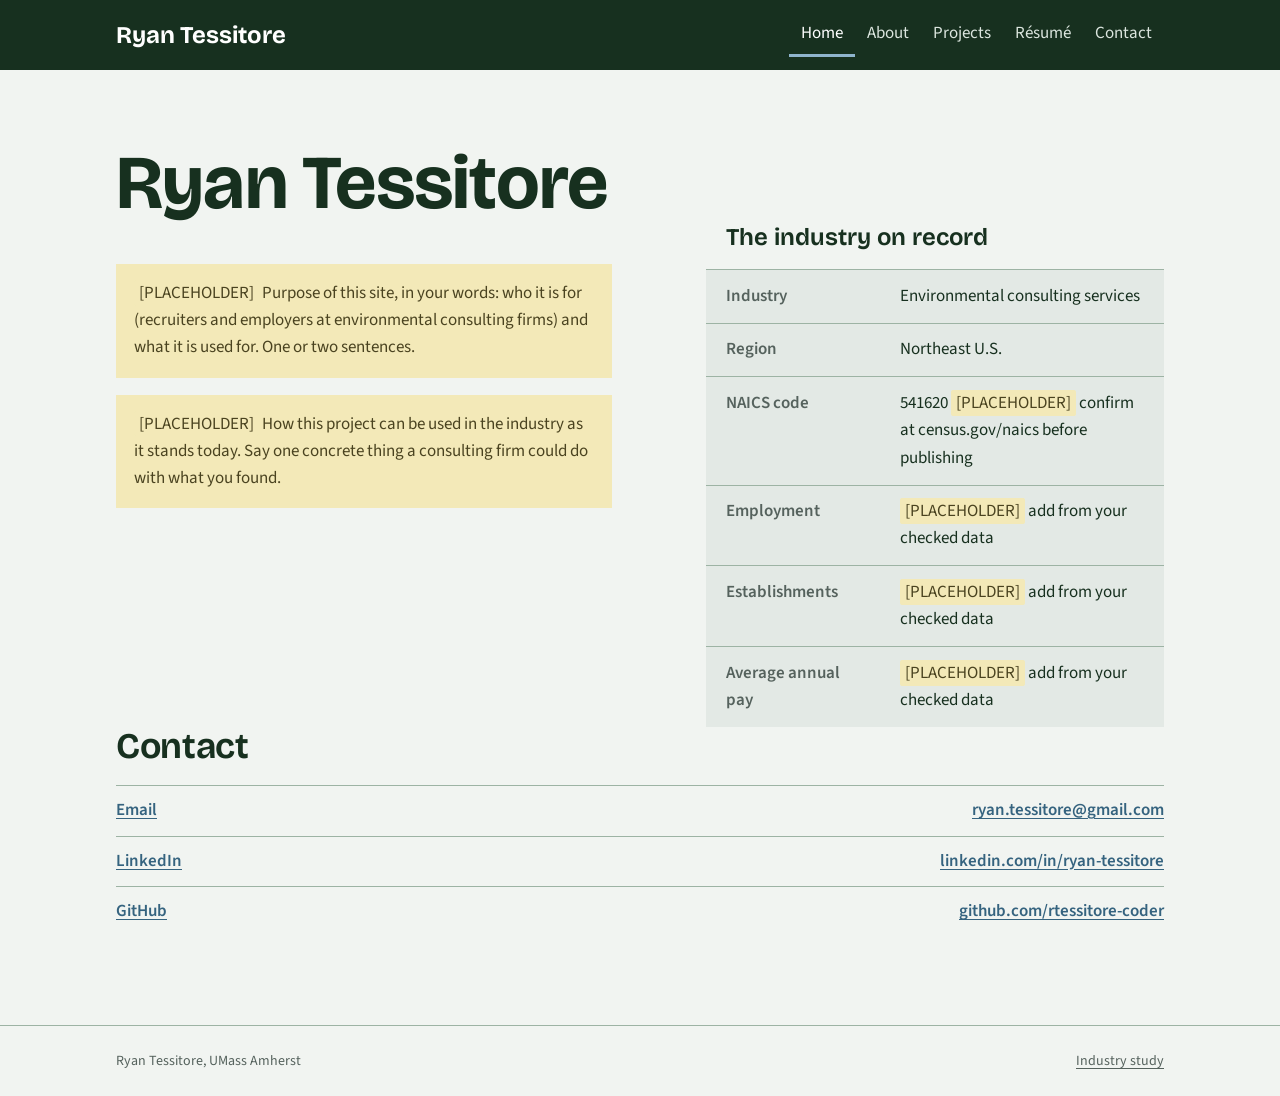
<file: index.html>
<!doctype html>
<html lang="en">
<head>
  <meta charset="utf-8">
  <meta name="viewport" content="width=device-width, initial-scale=1">
  <title>Ryan Tessitore | Environmental Consulting</title>
  <meta name="description" content="Portfolio of Ryan Tessitore, UMass Amherst resource economics student: a data-driven study of environmental consulting services in the Northeast U.S.">
  <meta name="theme-color" content="#17301f">
  <meta property="og:title" content="Ryan Tessitore | Environmental Consulting">
  <meta property="og:description" content="A data-driven study of environmental consulting services in the Northeast U.S.">
  <meta property="og:type" content="website">
  <link rel="icon" href="assets/favicon.svg" type="image/svg+xml">
  <link rel="preconnect" href="https://fonts.googleapis.com">
  <link rel="preconnect" href="https://fonts.gstatic.com" crossorigin>
  <link rel="stylesheet" href="https://fonts.googleapis.com/css2?family=Bricolage+Grotesque:opsz,wght@12..96,600;12..96,700&family=Source+Sans+3:wght@400;600&display=swap">
  <link rel="stylesheet" href="styles.css">
</head>
<body>
  <header class="site-header">
    <div class="wrap">
      <a class="wordmark" href="index.html">Ryan Tessitore</a>
      <nav aria-label="Main">
        <a href="index.html" aria-current="page">Home</a>
        <a href="about.html">About</a>
        <a href="projects.html">Projects</a>
        <a href="resume.html">Résumé</a>
        <a href="contact.html">Contact</a>
      </nav>
    </div>
  </header>

  <main>
    <div class="wrap">
      <div class="split">
        <section aria-labelledby="purpose">
          <h1 id="purpose">Ryan Tessitore</h1>
          <p class="ph-block">
            <span class="ph">[PLACEHOLDER]</span> Purpose of this site, in your words: who it is for (recruiters and employers at environmental consulting firms) and what it is used for. One or two sentences.
          </p>
          <p class="ph-block">
            <span class="ph">[PLACEHOLDER]</span> How this project can be used in the industry as it stands today. Say one concrete thing a consulting firm could do with what you found.
          </p>
        </section>

        <section aria-labelledby="record-title">
          <table class="record record-table">
            <caption id="record-title">The industry on record</caption>
            <tbody>
              <tr><th scope="row">Industry</th><td>Environmental consulting services</td></tr>
              <tr><th scope="row">Region</th><td>Northeast U.S.</td></tr>
              <tr><th scope="row">NAICS code</th><td>541620 <span class="ph">[PLACEHOLDER]</span> confirm at census.gov/naics before publishing</td></tr>
              <tr><th scope="row">Employment</th><td><span class="ph">[PLACEHOLDER]</span> add from your checked data</td></tr>
              <tr><th scope="row">Establishments</th><td><span class="ph">[PLACEHOLDER]</span> add from your checked data</td></tr>
              <tr><th scope="row">Average annual pay</th><td><span class="ph">[PLACEHOLDER]</span> add from your checked data</td></tr>
            </tbody>
          </table>
        </section>
      </div>

      <section aria-labelledby="contact-title">
        <h2 id="contact-title">Contact</h2>
        <ul class="contact-list">
          <li><a href="mailto:ryan.tessitore@gmail.com"><span>Email</span><span>ryan.tessitore@gmail.com</span></a></li>
          <li><a href="https://www.linkedin.com/in/ryan-tessitore" target="_blank" rel="noopener"><span>LinkedIn</span><span>linkedin.com/in/ryan-tessitore</span></a></li>
          <li><a href="https://github.com/rtessitore-coder" target="_blank" rel="noopener"><span>GitHub</span><span>github.com/rtessitore-coder</span></a></li>
        </ul>
      </section>
    </div>
  </main>

  <footer class="site-footer">
    <div class="wrap">
      <span>Ryan Tessitore, UMass Amherst</span>
      <a href="projects.html">Industry study</a>
    </div>
  </footer>
</body>
</html>
</file>
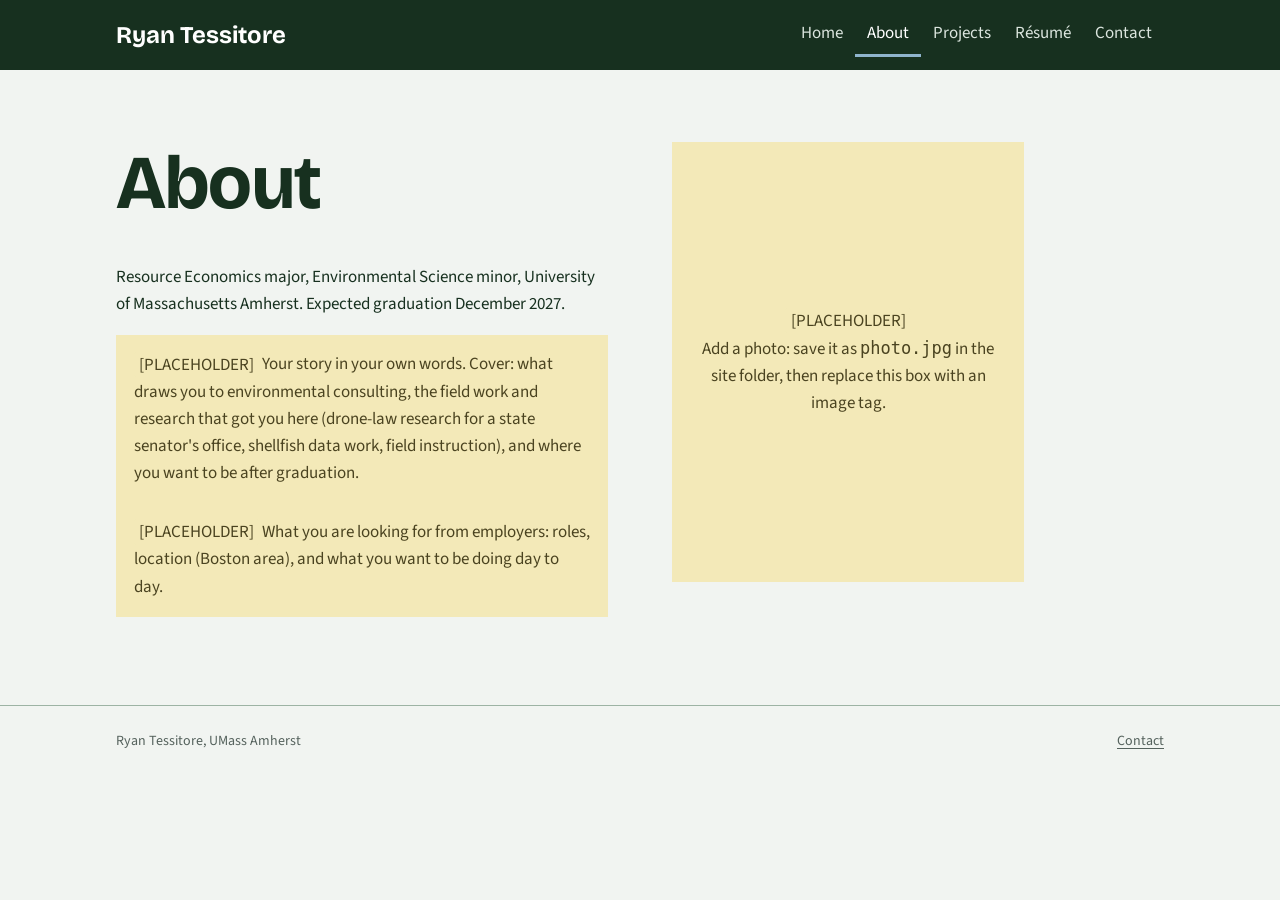
<file: about.html>
<!doctype html>
<html lang="en">
<head>
  <meta charset="utf-8">
  <meta name="viewport" content="width=device-width, initial-scale=1">
  <title>About | Ryan Tessitore</title>
  <meta name="description" content="About Ryan Tessitore, resource economics student at UMass Amherst aiming for a career in environmental consulting.">
  <meta name="theme-color" content="#17301f">
  <meta property="og:title" content="About | Ryan Tessitore">
  <meta property="og:description" content="Background and direction of a UMass Amherst resource economics student.">
  <meta property="og:type" content="website">
  <link rel="icon" href="assets/favicon.svg" type="image/svg+xml">
  <link rel="preconnect" href="https://fonts.googleapis.com">
  <link rel="preconnect" href="https://fonts.gstatic.com" crossorigin>
  <link rel="stylesheet" href="https://fonts.googleapis.com/css2?family=Bricolage+Grotesque:opsz,wght@12..96,600;12..96,700&family=Source+Sans+3:wght@400;600&display=swap">
  <link rel="stylesheet" href="styles.css">
</head>
<body>
  <header class="site-header">
    <div class="wrap">
      <a class="wordmark" href="index.html">Ryan Tessitore</a>
      <nav aria-label="Main">
        <a href="index.html">Home</a>
        <a href="about.html" aria-current="page">About</a>
        <a href="projects.html">Projects</a>
        <a href="resume.html">Résumé</a>
        <a href="contact.html">Contact</a>
      </nav>
    </div>
  </header>

  <main>
    <div class="wrap">
      <div class="split even">
        <section aria-labelledby="about-title">
          <h1 id="about-title">About</h1>
          <p>Resource Economics major, Environmental Science minor, University of Massachusetts Amherst. Expected graduation December 2027.</p>
          <div class="ph-block">
            <p><span class="ph">[PLACEHOLDER]</span> Your story in your own words. Cover: what draws you to environmental consulting, the field work and research that got you here (drone-law research for a state senator's office, shellfish data work, field instruction), and where you want to be after graduation.</p>
          </div>
          <div class="ph-block">
            <p><span class="ph">[PLACEHOLDER]</span> What you are looking for from employers: roles, location (Boston area), and what you want to be doing day to day.</p>
          </div>
        </section>

        <figure class="photo" aria-label="Photo of Ryan Tessitore (placeholder)">
          <span><span class="ph">[PLACEHOLDER]</span><br>Add a photo: save it as <code>photo.jpg</code> in the site folder, then replace this box with an image tag.</span>
        </figure>
      </div>
    </div>
  </main>

  <footer class="site-footer">
    <div class="wrap">
      <span>Ryan Tessitore, UMass Amherst</span>
      <a href="contact.html">Contact</a>
    </div>
  </footer>
</body>
</html>
</file>
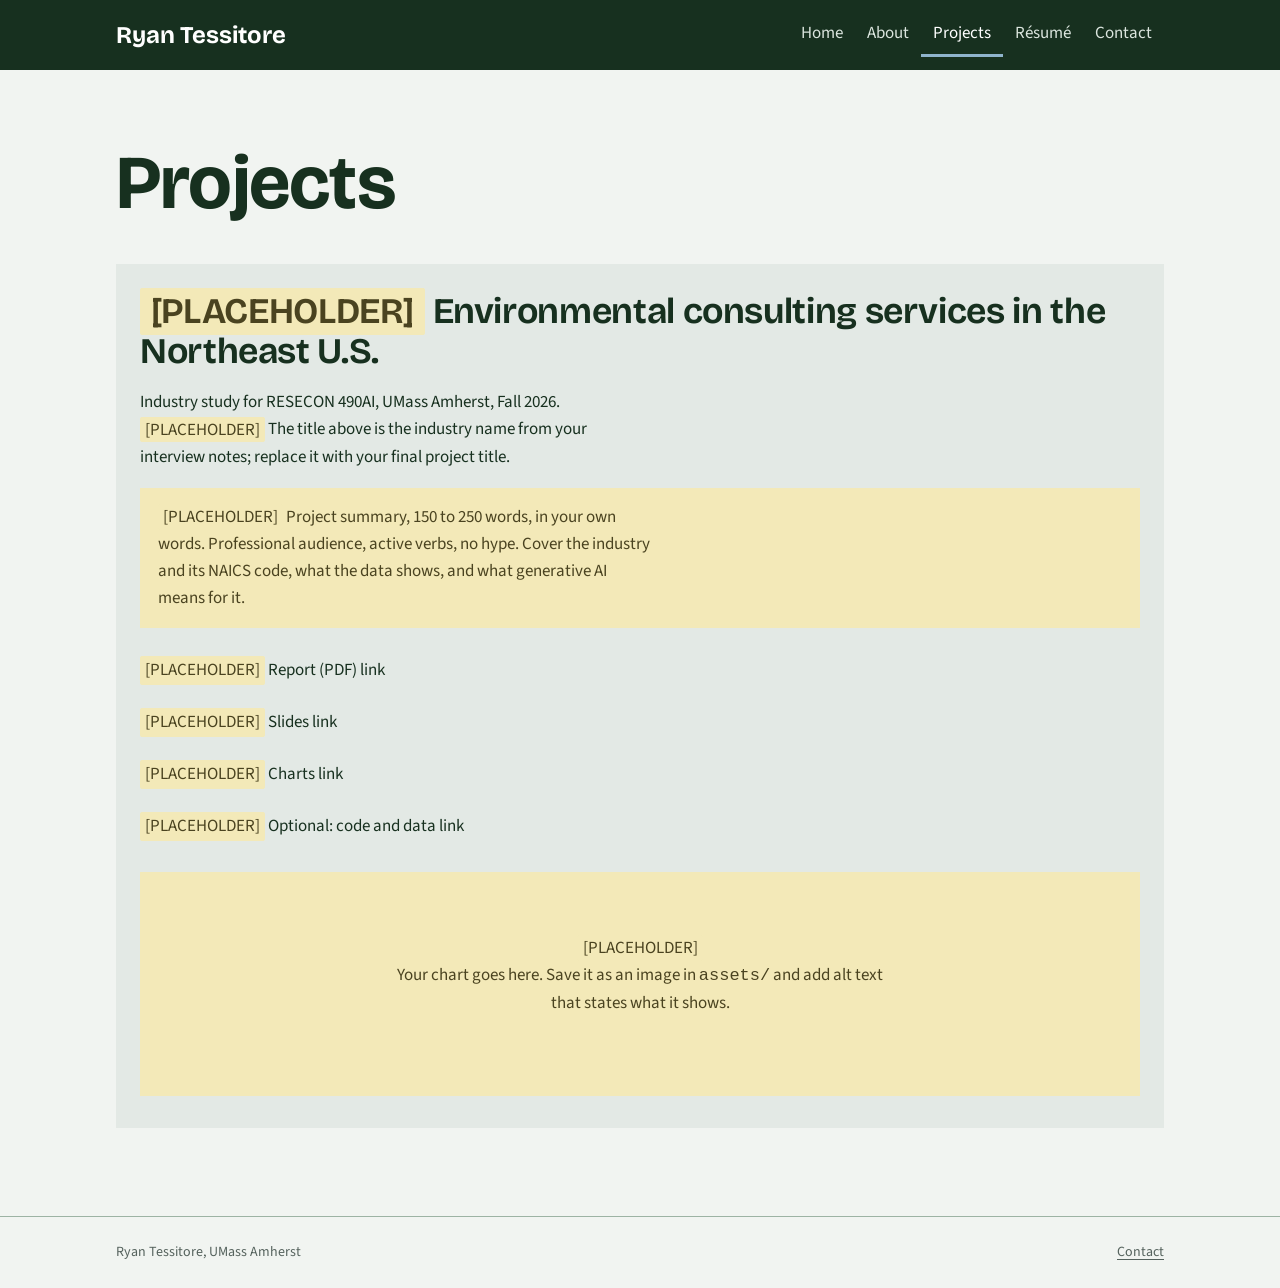
<file: projects.html>
<!doctype html>
<html lang="en">
<head>
  <meta charset="utf-8">
  <meta name="viewport" content="width=device-width, initial-scale=1">
  <title>Projects | Ryan Tessitore</title>
  <meta name="description" content="Industry study: environmental consulting services in the Northeast U.S., with report, slides and charts.">
  <meta name="theme-color" content="#17301f">
  <meta property="og:title" content="Projects | Ryan Tessitore">
  <meta property="og:description" content="Industry study of environmental consulting services in the Northeast U.S.">
  <meta property="og:type" content="website">
  <link rel="icon" href="assets/favicon.svg" type="image/svg+xml">
  <link rel="preconnect" href="https://fonts.googleapis.com">
  <link rel="preconnect" href="https://fonts.gstatic.com" crossorigin>
  <link rel="stylesheet" href="https://fonts.googleapis.com/css2?family=Bricolage+Grotesque:opsz,wght@12..96,600;12..96,700&family=Source+Sans+3:wght@400;600&display=swap">
  <link rel="stylesheet" href="styles.css">
</head>
<body>
  <header class="site-header">
    <div class="wrap">
      <a class="wordmark" href="index.html">Ryan Tessitore</a>
      <nav aria-label="Main">
        <a href="index.html">Home</a>
        <a href="about.html">About</a>
        <a href="projects.html" aria-current="page">Projects</a>
        <a href="resume.html">Résumé</a>
        <a href="contact.html">Contact</a>
      </nav>
    </div>
  </header>

  <main>
    <div class="wrap">
      <h1>Projects</h1>

      <article class="project" aria-labelledby="study-title">
        <h2 id="study-title"><span class="ph">[PLACEHOLDER]</span> Environmental consulting services in the Northeast U.S.</h2>
        <p>Industry study for RESECON 490AI, UMass Amherst, Fall 2026. <span class="ph">[PLACEHOLDER]</span> The title above is the industry name from your interview notes; replace it with your final project title.</p>

        <div class="ph-block">
          <p><span class="ph">[PLACEHOLDER]</span> Project summary, 150 to 250 words, in your own words. Professional audience, active verbs, no hype. Cover the industry and its NAICS code, what the data shows, and what generative AI means for it.</p>
        </div>

        <ul class="project-links">
          <li><span class="ph">[PLACEHOLDER]</span>&nbsp;Report (PDF) link</li>
          <li><span class="ph">[PLACEHOLDER]</span>&nbsp;Slides link</li>
          <li><span class="ph">[PLACEHOLDER]</span>&nbsp;Charts link</li>
          <li><span class="ph">[PLACEHOLDER]</span>&nbsp;Optional: code and data link</li>
        </ul>

        <figure class="chart-slot" aria-label="Chart placeholder">
          <p><span class="ph">[PLACEHOLDER]</span><br>Your chart goes here. Save it as an image in <code>assets/</code> and add alt text that states what it shows.</p>
        </figure>
      </article>
    </div>
  </main>

  <footer class="site-footer">
    <div class="wrap">
      <span>Ryan Tessitore, UMass Amherst</span>
      <a href="contact.html">Contact</a>
    </div>
  </footer>
</body>
</html>
</file>
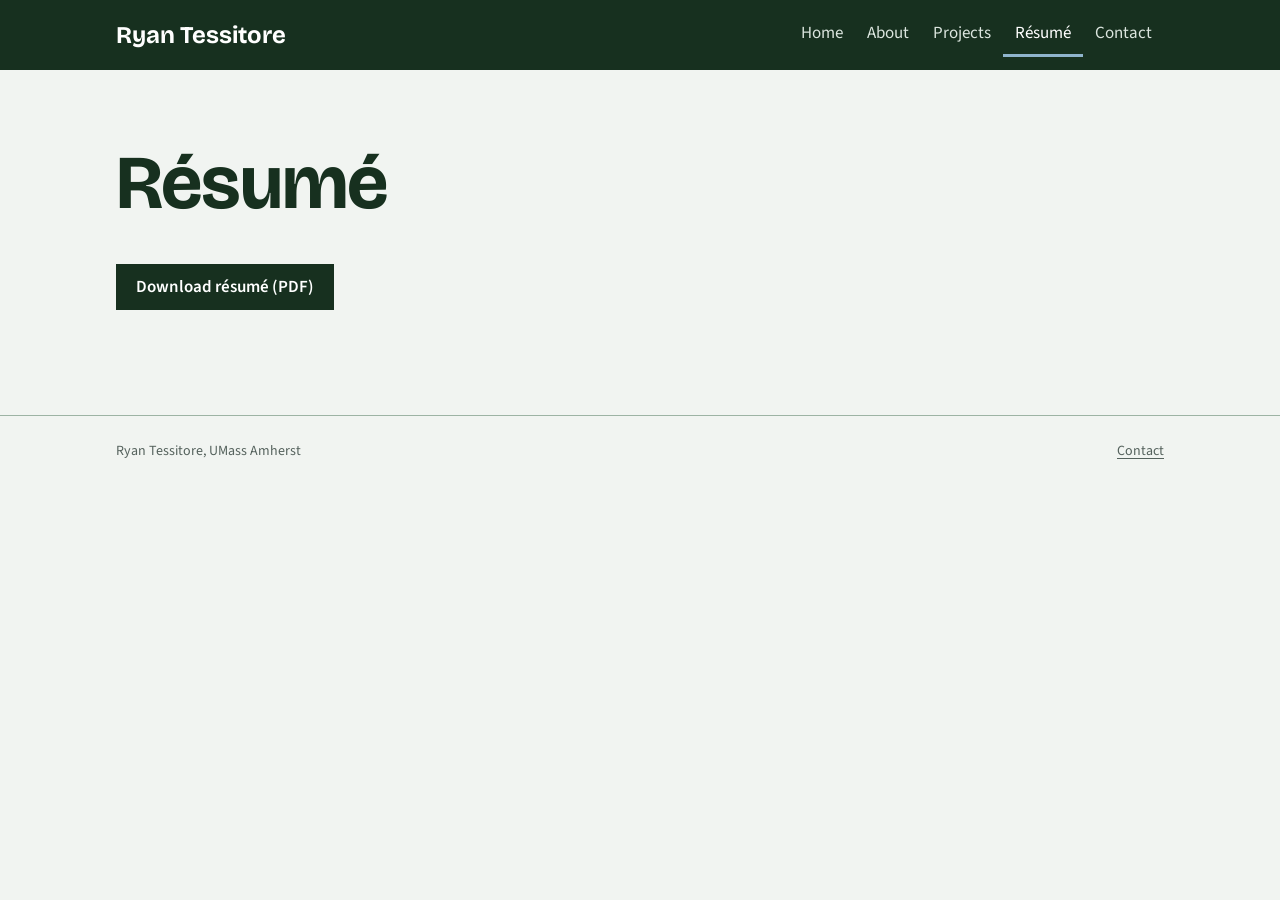
<file: resume.html>
<!doctype html>
<html lang="en">
<head>
  <meta charset="utf-8">
  <meta name="viewport" content="width=device-width, initial-scale=1">
  <title>Résumé | Ryan Tessitore</title>
  <meta name="description" content="Résumé of Ryan Tessitore, UMass Amherst resource economics student.">
  <meta name="theme-color" content="#17301f">
  <meta property="og:title" content="Résumé | Ryan Tessitore">
  <meta property="og:description" content="Résumé (PDF) of Ryan Tessitore.">
  <meta property="og:type" content="website">
  <link rel="icon" href="assets/favicon.svg" type="image/svg+xml">
  <link rel="preconnect" href="https://fonts.googleapis.com">
  <link rel="preconnect" href="https://fonts.gstatic.com" crossorigin>
  <link rel="stylesheet" href="https://fonts.googleapis.com/css2?family=Bricolage+Grotesque:opsz,wght@12..96,600;12..96,700&family=Source+Sans+3:wght@400;600&display=swap">
  <link rel="stylesheet" href="styles.css">
</head>
<body>
  <header class="site-header">
    <div class="wrap">
      <a class="wordmark" href="index.html">Ryan Tessitore</a>
      <nav aria-label="Main">
        <a href="index.html">Home</a>
        <a href="about.html">About</a>
        <a href="projects.html">Projects</a>
        <a href="resume.html" aria-current="page">Résumé</a>
        <a href="contact.html">Contact</a>
      </nav>
    </div>
  </header>

  <main>
    <div class="wrap">
      <h1>Résumé</h1>
      <p><a class="button" href="resume.pdf">Download résumé (PDF)</a></p>
    </div>
  </main>

  <footer class="site-footer">
    <div class="wrap">
      <span>Ryan Tessitore, UMass Amherst</span>
      <a href="contact.html">Contact</a>
    </div>
  </footer>
</body>
</html>
</file>
<file: styles.css>
/* Tokens first: every color and size on the site comes from here. */
:root {
  --ground: #f1f4f1;      /* page background, a cool grey-green */
  --surface: #e3e9e5;     /* panels and the record table */
  --ink: #17301f;         /* dark green: headings and body text */
  --muted: #55625d;       /* grey: secondary text (5.9:1 on ground) */
  --accent: #35637f;      /* steel blue: links and the one accent (5.6:1 on ground) */
  --moss: #9db3a4;        /* hairlines */
  --mark: #f3e9b8;        /* highlight so [PLACEHOLDER] text is easy to find */

  --font-head: "Bricolage Grotesque", "Avenir Next", "Segoe UI", sans-serif;
  --font-body: "Source Sans 3", "Segoe UI", system-ui, sans-serif;

  /* five sizes, clearly apart */
  --s1: 0.875rem;
  --s2: 1.0625rem;
  --s3: 1.5rem;
  --s4: 2.25rem;
  --s5: clamp(2.75rem, 8vw, 4.75rem);

  --gutter: 1.25rem;
}

*, *::before, *::after { box-sizing: border-box; }

html { -webkit-text-size-adjust: 100%; }

body {
  margin: 0;
  background: var(--ground);
  color: var(--ink);
  font: 400 var(--s2)/1.6 var(--font-body);
}

::selection { background: var(--accent); color: #fff; }

img, svg { max-width: 100%; height: auto; }

a {
  color: var(--accent);
  text-underline-offset: 0.2em;
}
a:hover { color: var(--ink); }

:focus-visible {
  outline: 3px solid var(--accent);
  outline-offset: 3px;
}

h1, h2, h3 {
  font-family: var(--font-head);
  line-height: 1.1;
  letter-spacing: -0.01em;
  margin: 0 0 0.5em;
}
h1 { font-size: var(--s5); font-weight: 700; }
h2 { font-size: var(--s4); font-weight: 650; }
h3 { font-size: var(--s3); font-weight: 600; }

p { margin: 0 0 1em; max-width: 62ch; }

/* ---------- Header ---------- */
.site-header {
  background: var(--ink);
  color: #fff;
}
.site-header .wrap {
  display: flex;
  flex-wrap: wrap;
  align-items: center;
  justify-content: space-between;
  gap: 0.25rem 1.5rem;
  padding-block: 0.5rem;
}
.wordmark {
  font-family: var(--font-head);
  font-weight: 700;
  font-size: var(--s3);
  color: #fff;
  text-decoration: none;
  padding-block: 0.5rem;
}
.site-header nav { display: flex; flex-wrap: wrap; }
.site-header nav a {
  display: inline-flex;
  align-items: center;
  min-height: 44px;
  padding-inline: 0.75rem;
  color: #dbe5de;
  text-decoration: none;
  border-bottom: 3px solid transparent;
}
.site-header nav a:hover { color: #fff; border-bottom-color: var(--moss); }
.site-header nav a[aria-current="page"] {
  color: #fff;
  border-bottom-color: #8fb4cc; /* lighter steel blue, readable on dark green */
}
.site-header :focus-visible { outline-color: #fff; }

/* ---------- Layout ---------- */
.wrap {
  width: 100%;
  max-width: 68rem;
  margin-inline: auto;
  padding-inline: var(--gutter);
}
main { padding-block: 3rem 4rem; }
section + section { margin-top: 3.5rem; }

.lede { font-size: var(--s3); line-height: 1.4; max-width: 34ch; color: var(--ink); }

.split {
  display: grid;
  gap: 2.5rem;
}
@media (min-width: 52rem) {
  .split { grid-template-columns: 1.15fr 1fr; align-items: start; gap: 4rem; }
  .split.even { grid-template-columns: 1fr 1fr; }
  main { padding-block: 4.5rem 5.5rem; }
}

/* ---------- Placeholder marking ---------- */
.ph {
  background: var(--mark);
  color: #4a4320;
  padding: 0.05em 0.3em;
  border-radius: 2px;
}
.ph-block {
  background: var(--mark);
  color: #4a4320;
  padding: 1rem 1.1rem;
}
.ph-block p:last-child { margin-bottom: 0; }

/* ---------- Industry record (the design device) ---------- */
.record {
  background: var(--surface);
  margin: 0;
  padding: 0;
}
.record caption {
  text-align: left;
  font-family: var(--font-head);
  font-weight: 650;
  font-size: var(--s3);
  padding: 1.25rem 1.25rem 0.75rem;
  caption-side: top;
}
.record-table { width: 100%; border-collapse: collapse; }
.record-table th, .record-table td {
  text-align: left;
  vertical-align: top;
  padding: 0.8rem 1.25rem;
  border-top: 1px solid var(--moss);
}
.record-table th { font-weight: 600; width: 38%; color: var(--muted); }
.record-table td { font-variant-numeric: tabular-nums; }

/* ---------- Contact strip ---------- */
.contact-list { list-style: none; margin: 0; padding: 0; }
.contact-list li { border-top: 1px solid var(--moss); }
.contact-list a, .contact-list .label {
  display: flex;
  justify-content: space-between;
  gap: 1rem;
  min-height: 44px;
  align-items: center;
  padding-block: 0.7rem;
}
.contact-list .label { color: var(--muted); }
.contact-list a { font-weight: 600; }

/* ---------- Project card ---------- */
.project {
  background: var(--surface);
  padding: 1.75rem 1.5rem 2rem;
}
.project h3 { margin-bottom: 0.35em; }
.project-links { list-style: none; margin: 1.25rem 0 0; padding: 0; display: grid; gap: 0.5rem; }
.project-links li { min-height: 44px; display: flex; align-items: center; }
.chart-slot {
  margin: 1.5rem 0 0;
  min-height: 14rem;
  background: var(--mark);
  color: #4a4320;
  display: grid;
  place-items: center;
  text-align: center;
  padding: 1.5rem;
}

/* ---------- Photo ---------- */
.photo {
  aspect-ratio: 4 / 5;
  max-width: 22rem;
  background: var(--mark);
  color: #4a4320;
  display: grid;
  place-items: center;
  text-align: center;
  padding: 1.5rem;
  margin: 0;
}
.photo img { width: 100%; height: 100%; object-fit: cover; }

/* ---------- Résumé ---------- */
.button {
  display: inline-flex;
  align-items: center;
  min-height: 44px;
  padding: 0.6rem 1.25rem;
  background: var(--ink);
  color: #fff;
  font-weight: 600;
  text-decoration: none;
}
.button:hover { background: var(--accent); color: #fff; }

/* ---------- Footer ---------- */
.site-footer {
  border-top: 1px solid var(--moss);
  color: var(--muted);
  font-size: var(--s1);
}
.site-footer .wrap {
  display: flex;
  flex-wrap: wrap;
  justify-content: space-between;
  gap: 0.25rem 1.5rem;
  padding-block: 1.5rem;
}
.site-footer a { color: var(--muted); }

/* One quiet load moment, switched off for people who ask for less motion. */
@media (prefers-reduced-motion: no-preference) {
  main { animation: settle 400ms ease-out both; }
  @keyframes settle { from { opacity: 0; transform: translateY(6px); } to { opacity: 1; transform: none; } }
}
</file>
